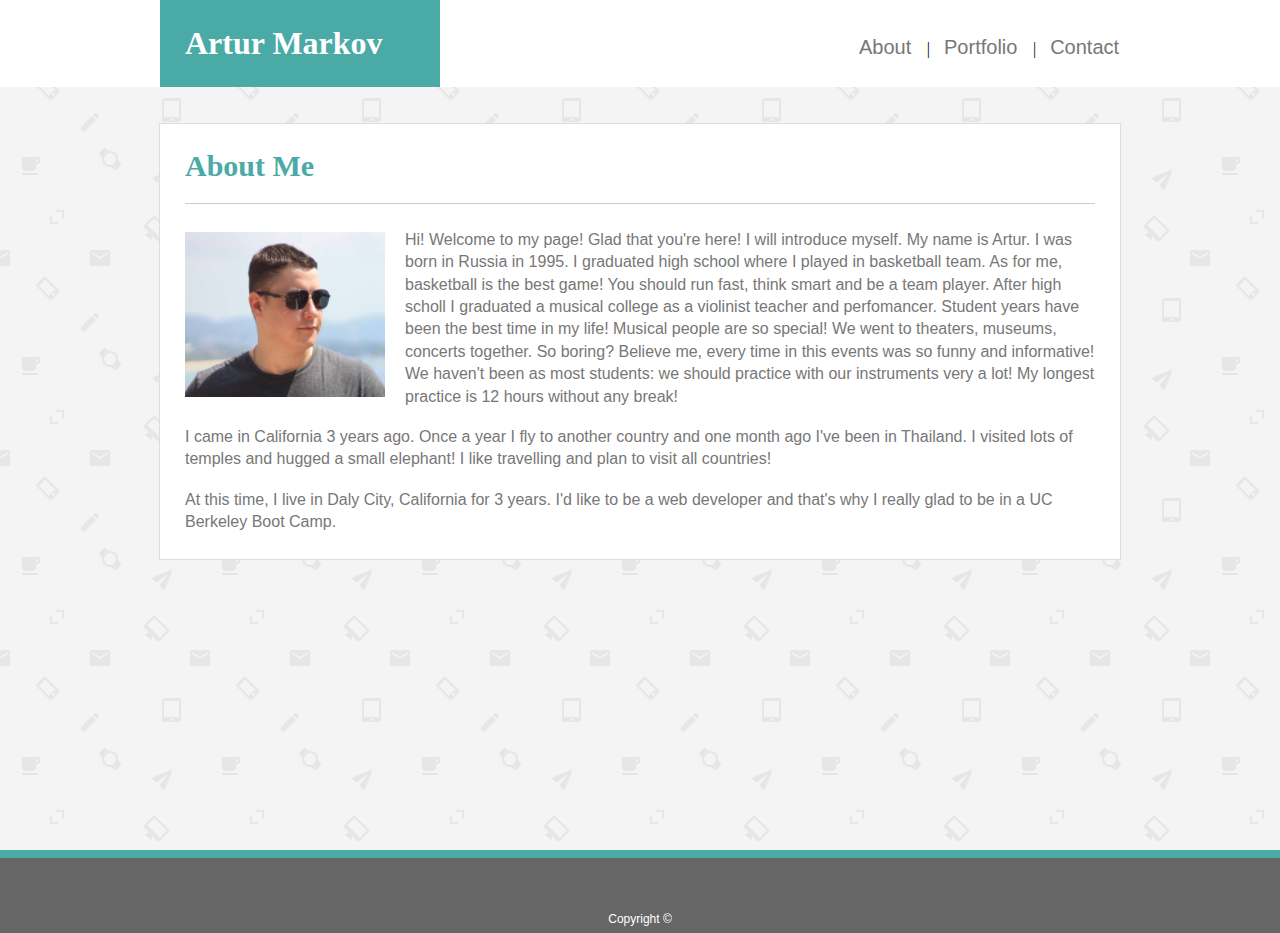
<file: index.html>
<!DOCTYPE html>
<html lang="en">
<head>
    <meta name="viewport" content="width=device-width, initial-scale=1.0">
    <link rel="stylesheet" href="assets/css/style.css">
    <title>Portfolio-About-Me</title>
</head>
<body>
<div class="wrapper">

        <!-- Header -->
        <header>
            <div class="header">
                <h1>Artur Markov</h1>
                    <nav>
                        <a href="index.html">About  </a> |
                        <a href="portfolio.html">  Portfolio  </a> |
                        <a id="right" href="contact.html">  Contact</a> 
                    </nav>
            </div>
        </header>
        <br><br>

        <!-- Content -->
        <div class="container">
                <div class="inside">
                    <h2>About Me</h2>
                    <img id="photomain" src="assets/images/mainphoto.jpg" alt="Photo">
                    <p>Hi! Welcome to my page! Glad that you're here! I will introduce myself. My name is Artur. I was born in Russia in 1995.
                        I graduated high school where I played in basketball team. As for me, basketball is the best game! You should run fast, think smart and be a team player.
                        After high scholl I graduated a musical college as a violinist teacher and perfomancer. Student years have been the best time in my life! Musical people are so special!
                        We went to theaters, museums, concerts together. So boring? Believe me, every time in this events was so funny and informative!
                        We haven't been as most students: we should practice with our instruments very a lot!
                        My longest practice is 12 hours without any break!</p>                
                    <br>
                        <p> I came in California 3 years ago. Once a year I fly to another country and one month ago I've been in Thailand. I visited lots of temples and hugged a small elephant!
                        I like travelling and plan to visit all countries! </p>
                        <br>
                        <p>At this time, I live in Daly City, California for 3 years. I'd like to be a web developer and that's why I really glad to be in a UC Berkeley Boot Camp.</p>
                </div>        
        </div>
    <div class="push"></div>
</div>
<footer>
    <p id="copy">Copyright &copy</p>
</footer>

</body>
</html>
</file>
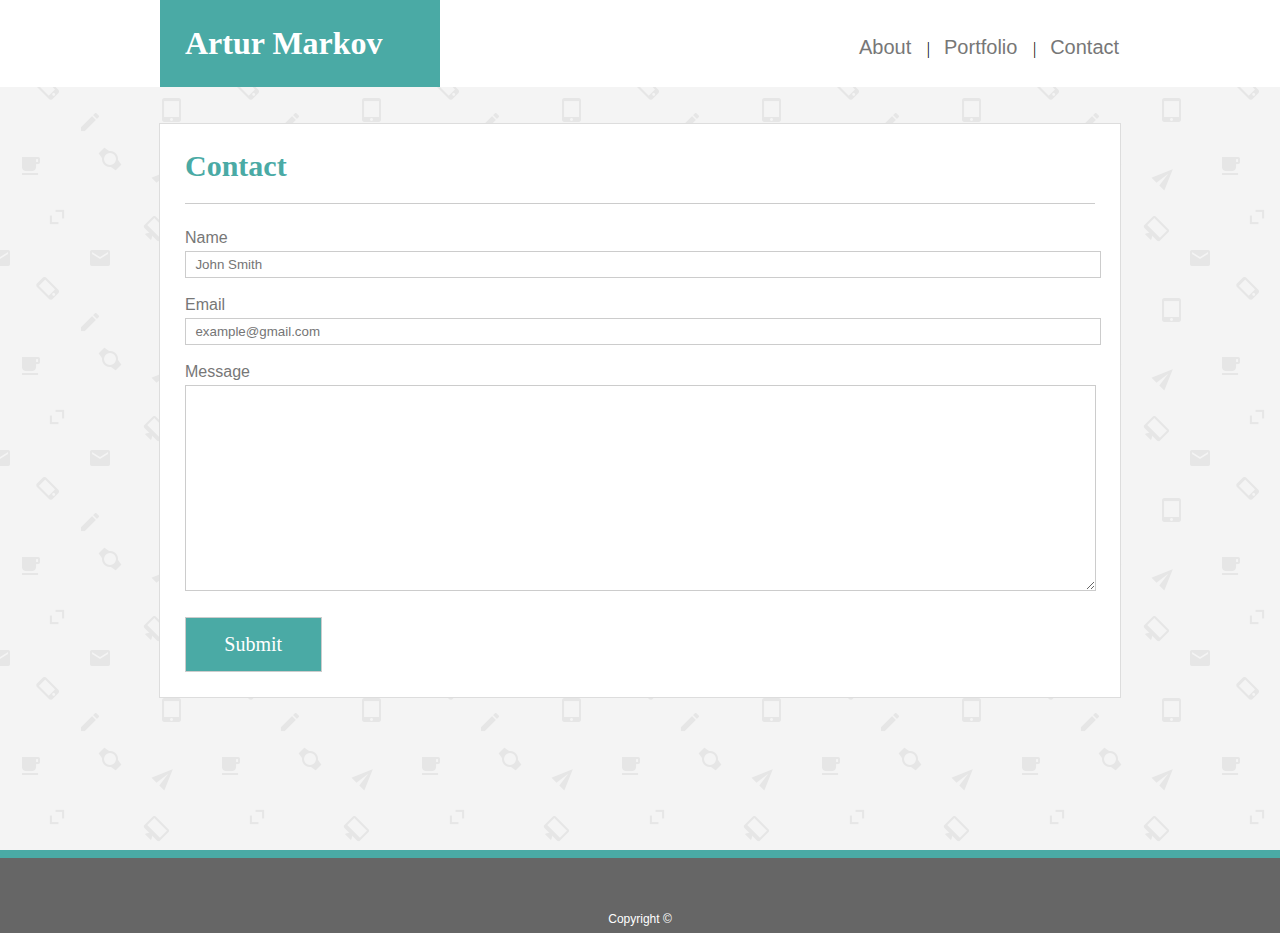
<file: contact.html>
<!DOCTYPE html>
<html lang="en">
<head>
    <meta name="viewport" content="width=device-width, initial-scale=1.0">
    <link rel="stylesheet" href="assets/css/style.css">
    <title>Portfolio-About-Me</title>
</head>
<body>
<div class="wrapper">

                                            <!-- Header -->
    <header>
        <div class="header">
                <h1>Artur Markov</h1>
                <nav>
                    <a href="index.html">About  </a> |
                    <a href="portfolio.html">  Portfolio  </a> |
                    <a id="right" href="contact.html">  Contact</a> 
                </nav>
        </div>
    </header>
    <br><br>
                                            <!-- Content -->
    <div class="container">
        <div class="inside">
            <h2>Contact</h2>
                
            <form action="">

                <label for="name">Name</label>
                <input id="name" type="text" placeholder="  John Smith" required>
                             
                <br> <br>
                     
                <label for="email">Email</label>
                <input id="email" type="email" placeholder="  example@gmail.com" required >
                        
                <br><br>
                        
                <label for="someText">  Message</label>
                <textarea name="Message" required minlength="10" ></textarea>

                <br><br>

                <input id="bottom" type="submit">


            </form>
        </div>     
    </div>
    <div class="push"></div>
</div>

                                            <!-- Footer -->
    <footer>
           <p id="copy">Copyright &copy</p>
    </footer>

</body>
</html>
</file>
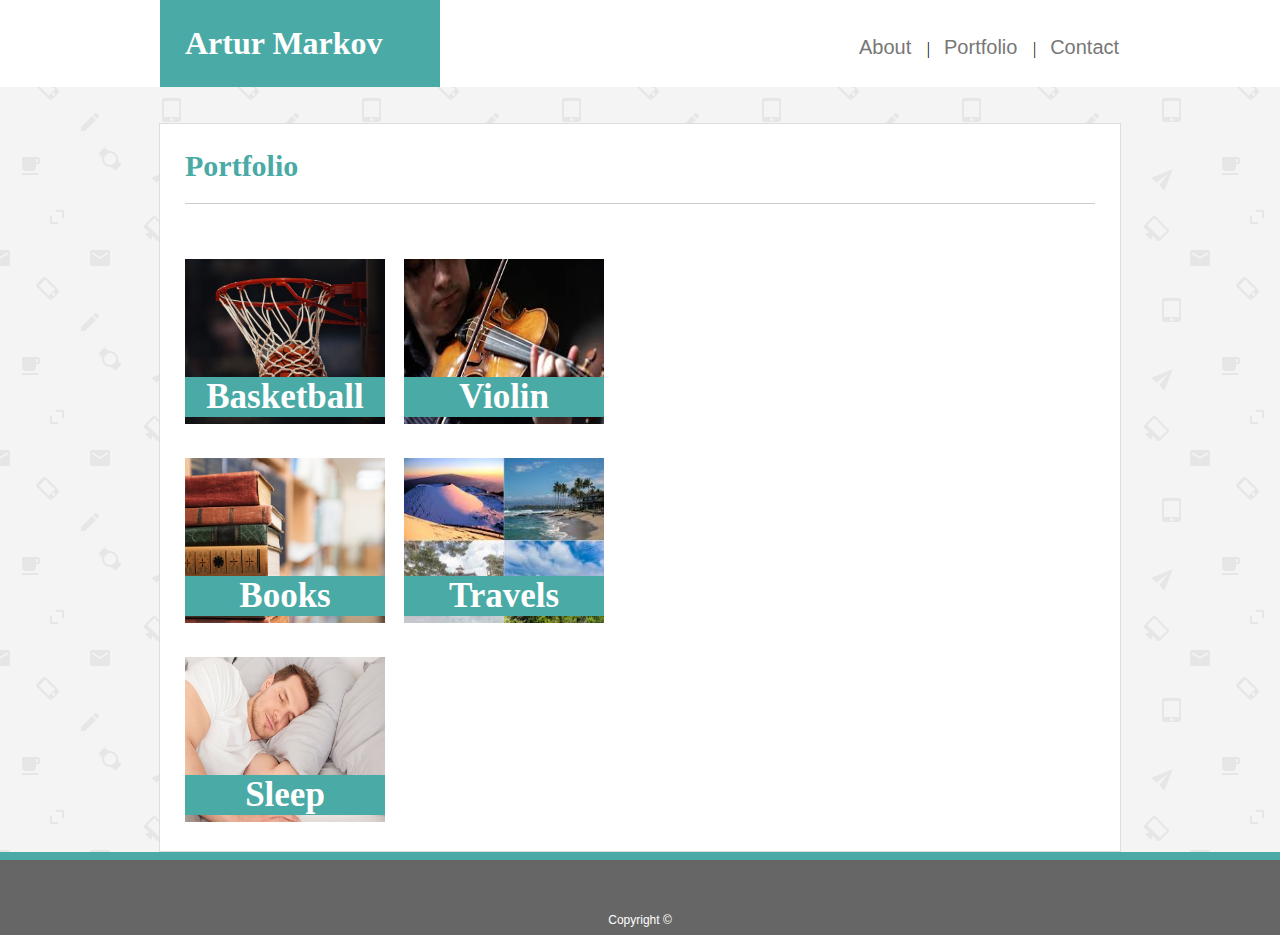
<file: portfolio.html>
<!DOCTYPE html>
<html lang="en">
<head>
    <meta name="viewport" content="width=device-width, initial-scale=1.0">
    <link rel="stylesheet" href="assets/css/style.css">
    <title>Portfolio-About-Me</title>
</head>
<body>
    <div class="wrapper">

            <!-- header -->
            <header>
                <div class="header">
                        <h1>Artur Markov</h1>
                        <nav>
                            <a id="one" href="index.html">About  </a> |
                            <a class="links" href="portfolio.html">  Portfolio  </a> |
                            <a class="links" id="right" href="contact.html">  Contact</a> 
                        </nav>
                </div>
            </header>
            <br><br>
            <!--         Content         -->
            <div class="container">
                <div class="inside">
                    <h2>Portfolio</h2>

                    <div class="firstImage">
                        <img src="assets/images/basketball.jpg"  alt="Basketball">
                        <h3 class="text">Basketball</h3>     
                    </div>        

                    <div class="firstImage">
                            <img src="assets/images/violin.jpg"  alt="Violin">
                                <h3 class="text">Violin</h3>
                    </div>
                    <br>
                    <div class="firstImage">
                            <img src="assets/images/books.jpg"  alt="Books">
                            <h3 class="text">Books</h3>
                    </div>

                    <div class="firstImage">
                            <img src="assets/images/travel.jpg"  alt="Travel">
                            <h3 class="text">Travels</h3>
                    </div>
                    <br>

                    <div class="firstImage">
                            <img id="sleep" src="assets/images/sleep.jpg"  alt="Sleep">
                            <h3 class="text">Sleep</h3>
                    </div>

                </div>        
            </div>
            <!-- Special Div for sticky footer -->
        <div class="push"></div>
    </div>

    <!-- footer  -->
            <footer id="portfolioFooter">
                <p id="copy">Copyright &copy</p>
            </footer>

</body>
</html>
</file>
<file: assets/css/style.css>
img {
    width: 200px;
    height: 165px;
}

h2 {
    color: #4aaaa5;
    font-family: Georgia, 'Times New Roman', Times, serif;
    border-bottom: 1px solid #cccccc;
    font-size: 30px;
    padding-bottom: 20px;
    margin-top: 0;
}

#right {
    padding-right: 0%;
}
a {
    padding-left: 10px;
    padding-right: 10px;
    font-family: Arial, Helvetica, sans-serif;
    color: #777777;
    font-size: 20px;
    background-color: #ffffff;
    text-decoration: none;
}

a:hover {
    color: #4aaaa5;
}
 
#portfolio {
    border-right: 1px solid #777777;
    border-left: 1px solid #777777;
}

h1 {
    padding: 25px;
    width: 230px;
    background-color: #4aaaa5;
    font-family: Georgia, 'Times New Roman', Times, serif;
    color: white;
    margin-bottom: 0;
    margin-top: 0;
}


td {
    vertical-align: top;
    margin: 0%;
    padding-top: 0%;
    line-height: 1.4;
}
p {
    line-height: 1.4;
    font-family: Arial, Helvetica, sans-serif;
    color: #777777;
    margin: 0%;
}

header {

    background-color: #ffffff;
    display: block;
    position: relative;
    top: 0;
    width: 100%;
    left: 0;
    margin-bottom: 0%;
}

.header {
    width: 960px;
    background-color: #ffffff;
    margin: auto;
    padding-bottom: 0%;
}

.container {
    width: 960px;
    margin: auto;
    background-color: #ffffff;
    border: 1px solid #dddddd;
}

footer {
    display: block;
    background-color: #666666;
    text-align: center; 
    height: 75px;
    color: #ffffff;
    border-top: 8px solid #4aaaa5;
    /* position: fixed; */
    /* right: 0;
    bottom: 0;
    left: 0; */
    width: 100%;
}

#copy {
    color: #ffffff;
    font-size: 12px;
    position: relative;
    bottom: -70%;
    width: 100%;
}

body {
    background-image: url("../images/pattern.png");
    /* margin: 0; */
    /* margin-bottom: 75px; */
}

h1, nav {
    display: inline-block;
    position: relative;
    bottom: 0%;
    left: 0;
}

nav {
    margin-left: 405px;
}

.inside {
    border: 25px solid #ffffff;
}

input {
    border: 1px solid #cccccc;
    width: 100%;
    font-family: Arial, Helvetica, sans-serif;
    color: #777777;
    margin-top: 4px;
    padding-top: 5px;
    padding-bottom: 5px;
}
label {
    font-family: Arial, Helvetica, sans-serif;
    color: #777777;
}

#someText {
    height: 200px;
}

#bottom {
    width: 15%;
    background-color: #4aaaa5;
    font-family: Georgia, 'Times New Roman', Times, serif;
    color: white;
    padding: 15px;
    font-size: 20px;
}
 

#sleep {
margin-bottom: 0%;
}


.firstImage {
        margin-top: 30px;
        margin-right: 15px;
        position: relative;
        display: inline-block;
}

.firstImage .text {
    margin-bottom: 0;
    margin-top: 0;
    position: absolute;
    width: 100%;
    font-size: 35px;
    text-align: center;
    background-color: #4aaaa5;
    font-family: Georgia, 'Times New Roman', Times, serif;
    color: white;
    top: 70%;
}

#photomain {
    float: left;
    border-right: 20px solid white;
    border-bottom: 0;
    padding-top: 3px;   
}

textarea {
    border-color:  #cccccc;
    width: 905px;
    margin-top: 4px;
    height: 200px;
}

html, body {
    height: 100%;
    margin: 0;
  }
  .wrapper {
    min-height: 100%;
  
    /* Equal to height of footer */
    /* But also accounting for potential margin-bottom of last child */
    margin-bottom: -50px;
  }
  .footer,
  .push {
    height: 50px;
  }
</file>
